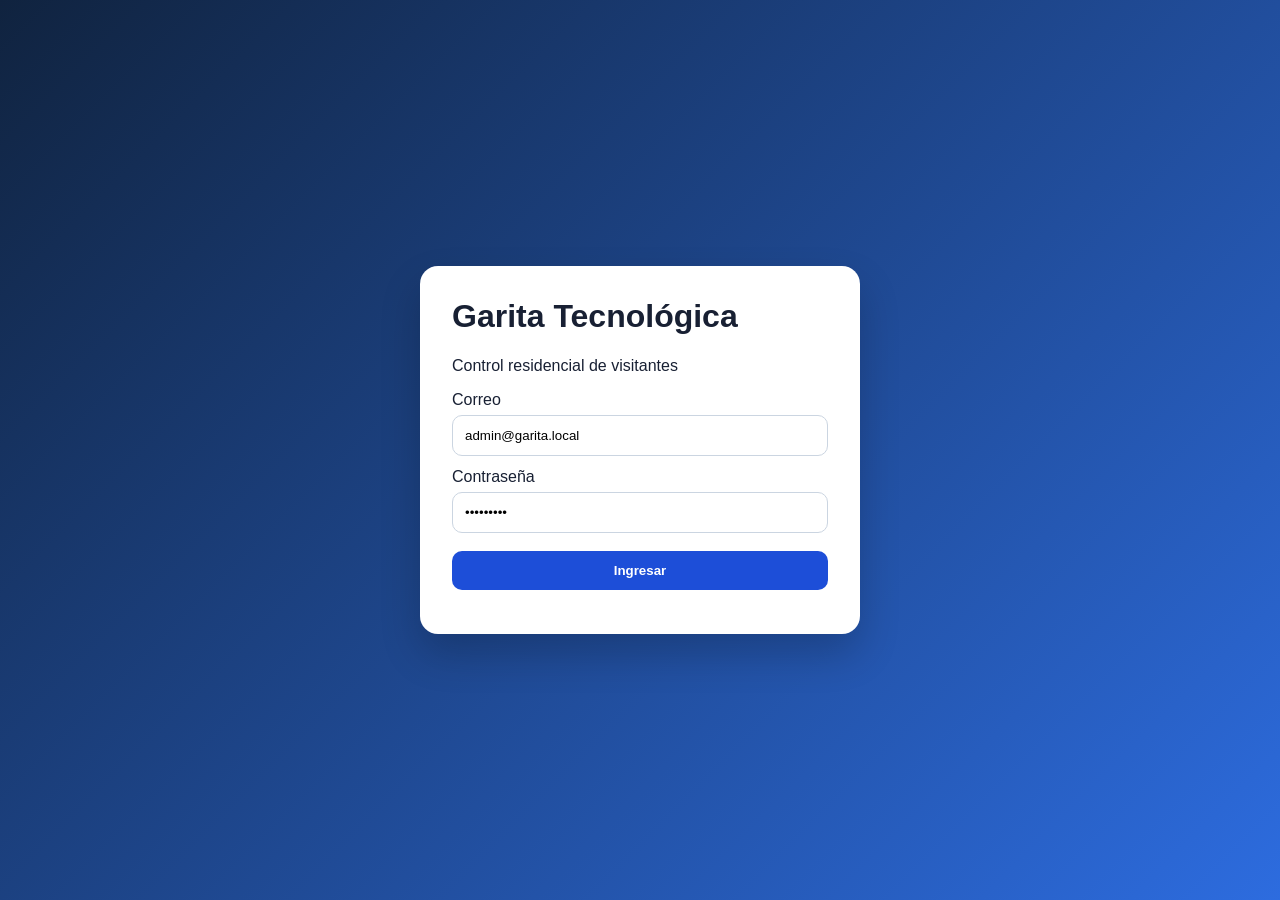
<file: frontend/index.html>
<!DOCTYPE html><html lang="es"><head><meta charset="UTF-8"><meta name="viewport" content="width=device-width, initial-scale=1.0"><title>Garita Tecnológica</title><link rel="stylesheet" href="css/styles.css"></head>
<body class="login-body"><main class="login-card"><h1>Garita Tecnológica</h1><p>Control residencial de visitantes</p><form id="loginForm"><label>Correo</label><input id="email" type="email" value="admin@garita.local" required><label>Contraseña</label><input id="password" type="password" value="Admin123*" required><button type="submit">Ingresar</button><div id="msg" class="msg"></div></form></main><script src="js/api.js"></script><script src="js/login.js"></script></body></html>
</file>
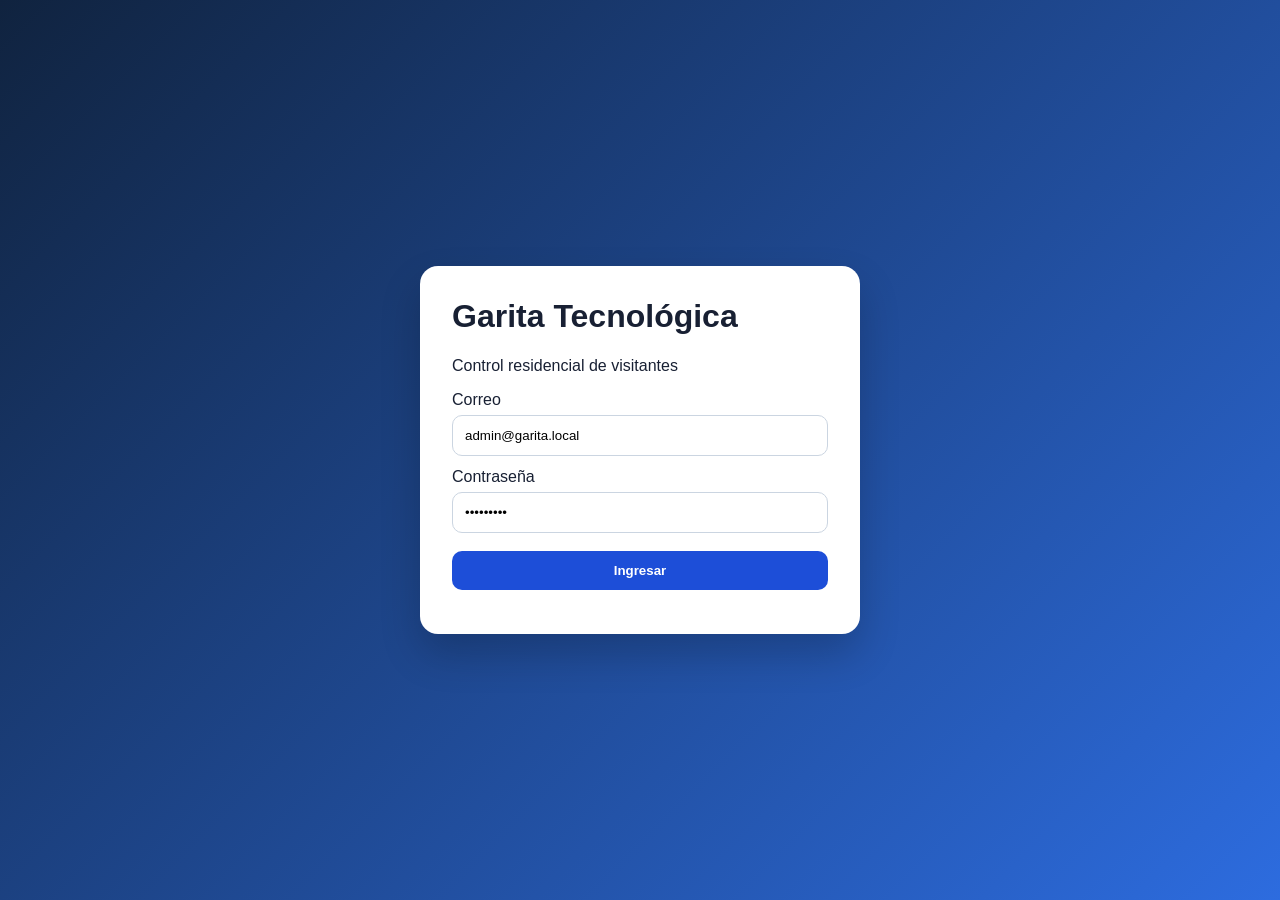
<file: frontend/admin.html>
<!DOCTYPE html>
<html lang="es">

<head>
    <meta charset="UTF-8">
    <meta name="viewport" content="width=device-width, initial-scale=1.0">
    <title>Administración</title>
    <link rel="stylesheet" href="css/styles.css">
</head>

<body>
    <aside class="sidebar">
        <h2>Garita</h2>
        <a href="dashboard.html">Dashboard</a>
        <a href="admin.html">Admin</a>
        <button onclick="logout()">Salir</button>
    </aside>

    <main class="content">
        <h1>Administración</h1>

        <section class="panel">
            <h2>Crear vivienda</h2>
            <form id="vivForm" class="grid-form">
                <input id="direccion" placeholder="Dirección, ejemplo: Casa 08, Sector C" required>
                <input id="sector" placeholder="Sector, ejemplo: Sector C">
                <input id="numero" placeholder="Número casa, ejemplo: 08">
                <button>Guardar vivienda</button>
            </form>
        </section>

        <section class="panel">
            <h2>Viviendas registradas</h2>
            <div class="grid-form">
                <input id="filtroVivienda" placeholder="Buscar por sector, casa o dirección">
                <select id="ordenVivienda">
                    <option value="sector">Ordenar por sector</option>
                    <option value="numero">Ordenar por número de casa</option>
                    <option value="direccion">Ordenar por dirección</option>
                </select>
                <button onclick="cargarViviendas()">Actualizar</button>
            </div>
            <div id="viviendas"></div>
        </section>

        <section class="panel">
            <h2>Crear vecino</h2>
            <form id="vecForm" class="grid-form">
                <input id="vn_nombre" placeholder="Nombre completo" required>
                <input id="vn_email" placeholder="Correo electrónico" required>
                <input id="vn_tel" placeholder="Teléfono">
                <select id="vn_vivienda" required>
                    <option value="">Seleccione una vivienda</option>
                </select>
                <button>Guardar vecino</button>
            </form>
        </section>

        <section class="panel">
            <h2>Vecinos registrados</h2>
            <div class="grid-form">
                <input id="filtroVecino" placeholder="Buscar por nombre, correo, vivienda o código">
                <button onclick="cargarVecinos()">Actualizar</button>
            </div>
            <div id="vecinos"></div>
        </section>

        <pre id="result"></pre>
    </main>

    <script src="js/api.js"></script>
    <script src="js/admin.js"></script>
</body>

</html>
</file>
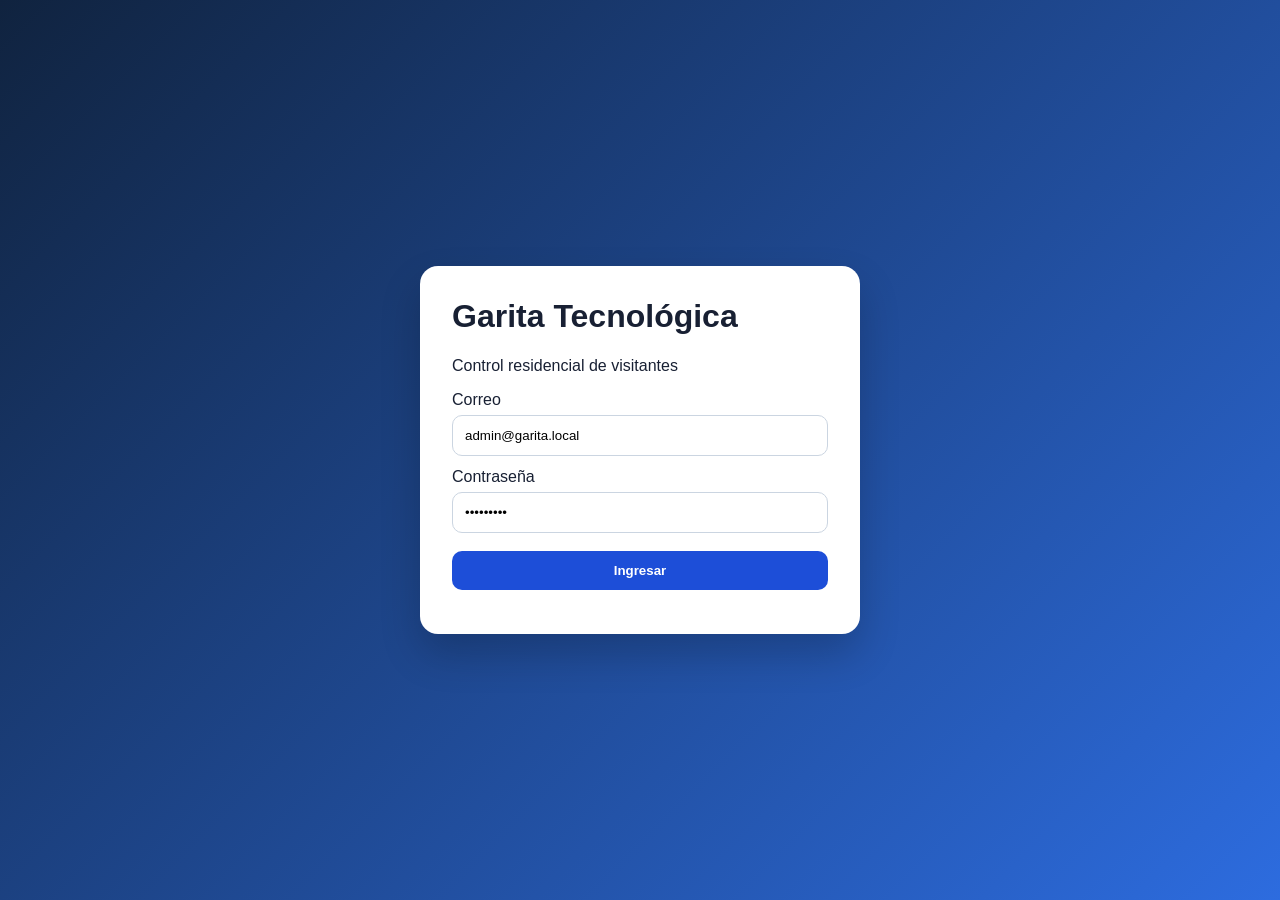
<file: frontend/dashboard.html>
<!DOCTYPE html>
<html lang="es">

<head>
    <meta charset="UTF-8">
    <meta name="viewport" content="width=device-width, initial-scale=1.0">
    <title>Panel | Garita</title>
    <link rel="stylesheet" href="css/styles.css">
</head>

<body>
    <aside class="sidebar">
        <h2>Garita</h2>

        <a href="dashboard.html">Dashboard</a>
        <a id="menuAdmin" href="admin.html">Admin</a>
        <a id="menuVisita" href="visita.html">Registrar visita</a>
        <a id="menuPrerregistro" href="prerregistro.html">Prerregistro QR</a>
        <a id="menuHistorial" href="historial.html">Historial</a>
        <a id="menuPlacas" href="placas.html">Consultar placas</a>

        <button onclick="logout()">Salir</button>
    </aside>

    <main class="content">
        <h1>Panel principal</h1>
        <p id="welcome"></p>

        <section class="cards" id="cards"></section>

        <section class="panel">
            <h2>Accesos rápidos</h2>
            <p>El menú lateral muestra únicamente las opciones permitidas según el rol del usuario.</p>
        </section>
    </main>

    <script src="js/api.js"></script>
    <script src="js/dashboard.js"></script>
</body>

</html>
</file>
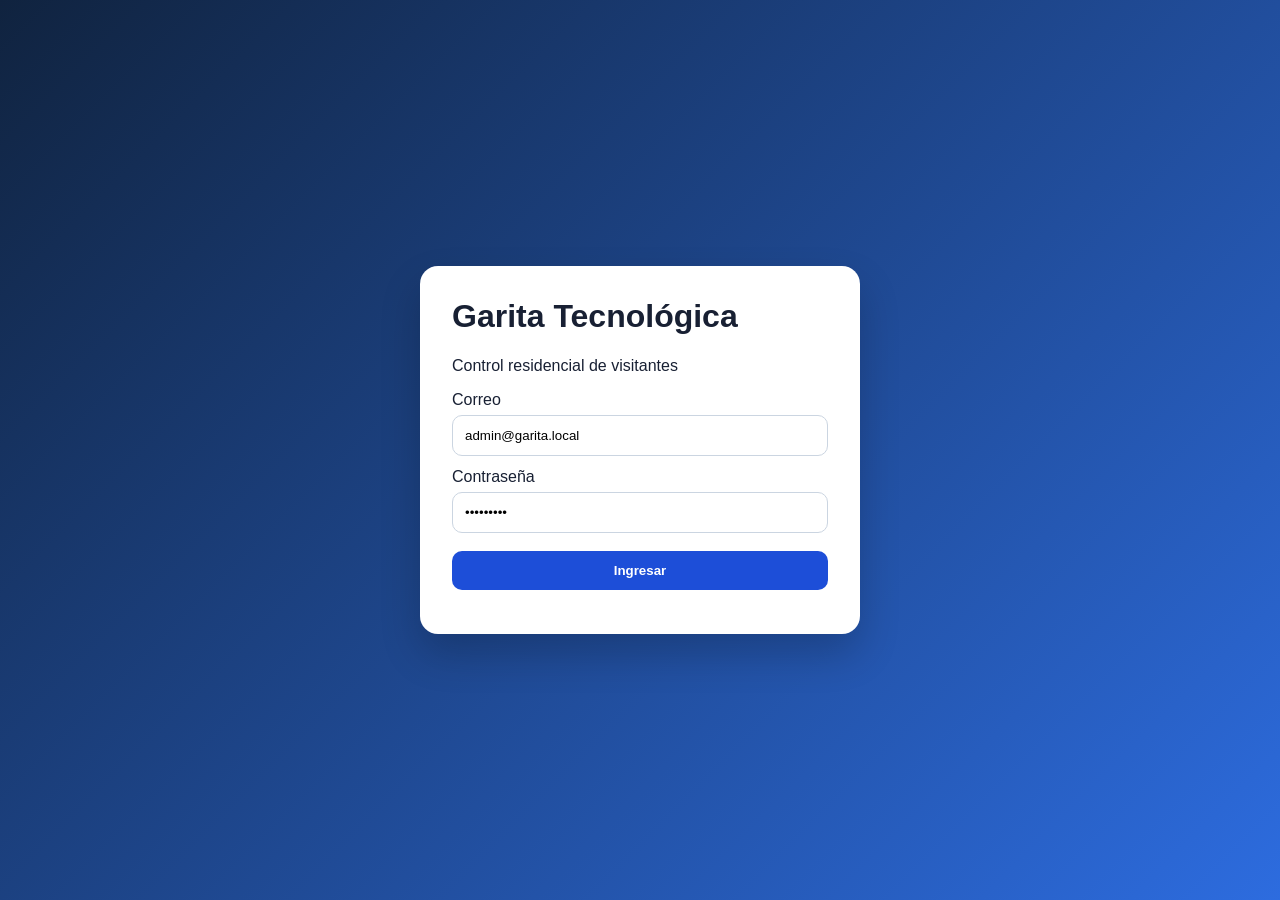
<file: frontend/historial.html>
<!DOCTYPE html>
<html lang="es">

<head>
    <meta charset="UTF-8">
    <meta name="viewport" content="width=device-width, initial-scale=1.0">
    <title>Historial</title>
    <link rel="stylesheet" href="css/styles.css">
</head>

<body>
    <aside class="sidebar">
        <h2>Garita</h2><a href="dashboard.html">Dashboard</a><a href="visita.html">Registrar visita</a><a
            href="prerregistro.html">Prerregistro QR</a><a href="historial.html">Historial</a><a
            href="placas.html">Placas</a><button onclick="logout()">Salir</button>
    </aside>
    <main class="content">
        <h1>Historial de visitas</h1><button onclick="cargar()">Actualizar</button>
        <table>
            <thead>
                <tr>
                    <th>ID</th>
                    <th>Visitante</th>
                    <th>Placa</th>
                    <th>Vivienda</th>
                    <th>Tipo</th>
                    <th>Estado</th>
                    <th>Entrada</th>
                    <th>Salida</th>
                    <th>Acción</th>
                </tr>
            </thead>
            <tbody id="tbody"></tbody>
        </table>
    </main>
    <script src="js/api.js"></script>
    <script src="js/historial.js"></script>
</body>

</html>
</file>
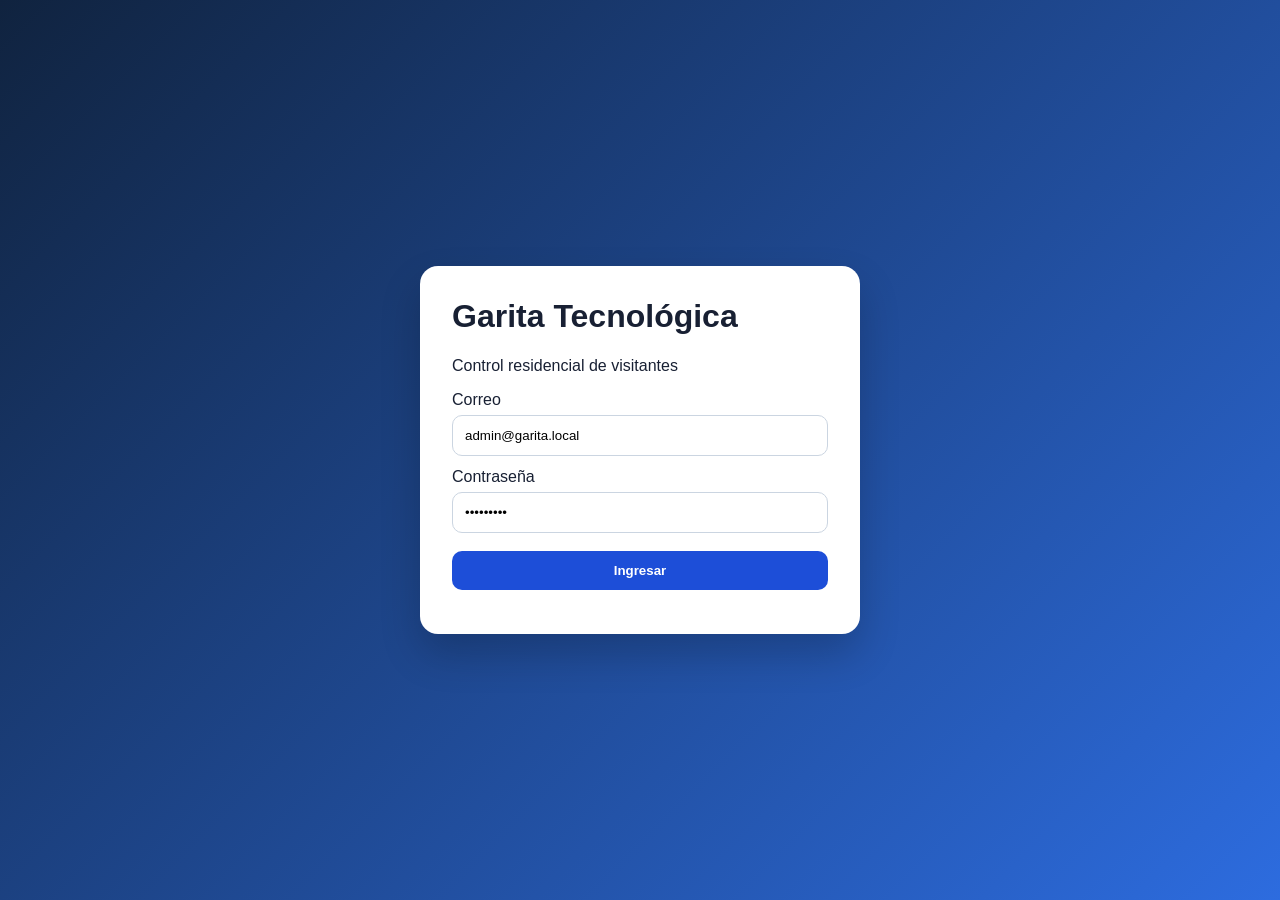
<file: frontend/placas.html>
<!DOCTYPE html>
<html lang="es">

<head>
    <meta charset="UTF-8">
    <meta name="viewport" content="width=device-width, initial-scale=1.0">
    <title>Consulta de placas</title>
    <link rel="stylesheet" href="css/styles.css">
</head>

<body>
    <aside class="sidebar">
        <h2>Garita</h2><a href="dashboard.html">Dashboard</a><a href="visita.html">Registrar visita</a><a
            href="prerregistro.html">Prerregistro QR</a><a href="historial.html">Historial</a><a
            href="placas.html">Placas</a><button onclick="logout()">Salir</button>
    </aside>
    <main class="content">
        <h1>Consultar placa vehicular</h1>
        <form id="placaForm" class="panel"><input id="placa" placeholder="Ejemplo P123ABC"
                required><button>Buscar</button></form>
        <pre id="result"></pre>
    </main>
    <script src="js/api.js"></script>
    <script src="js/placas.js"></script>
</body>

</html>
</file>
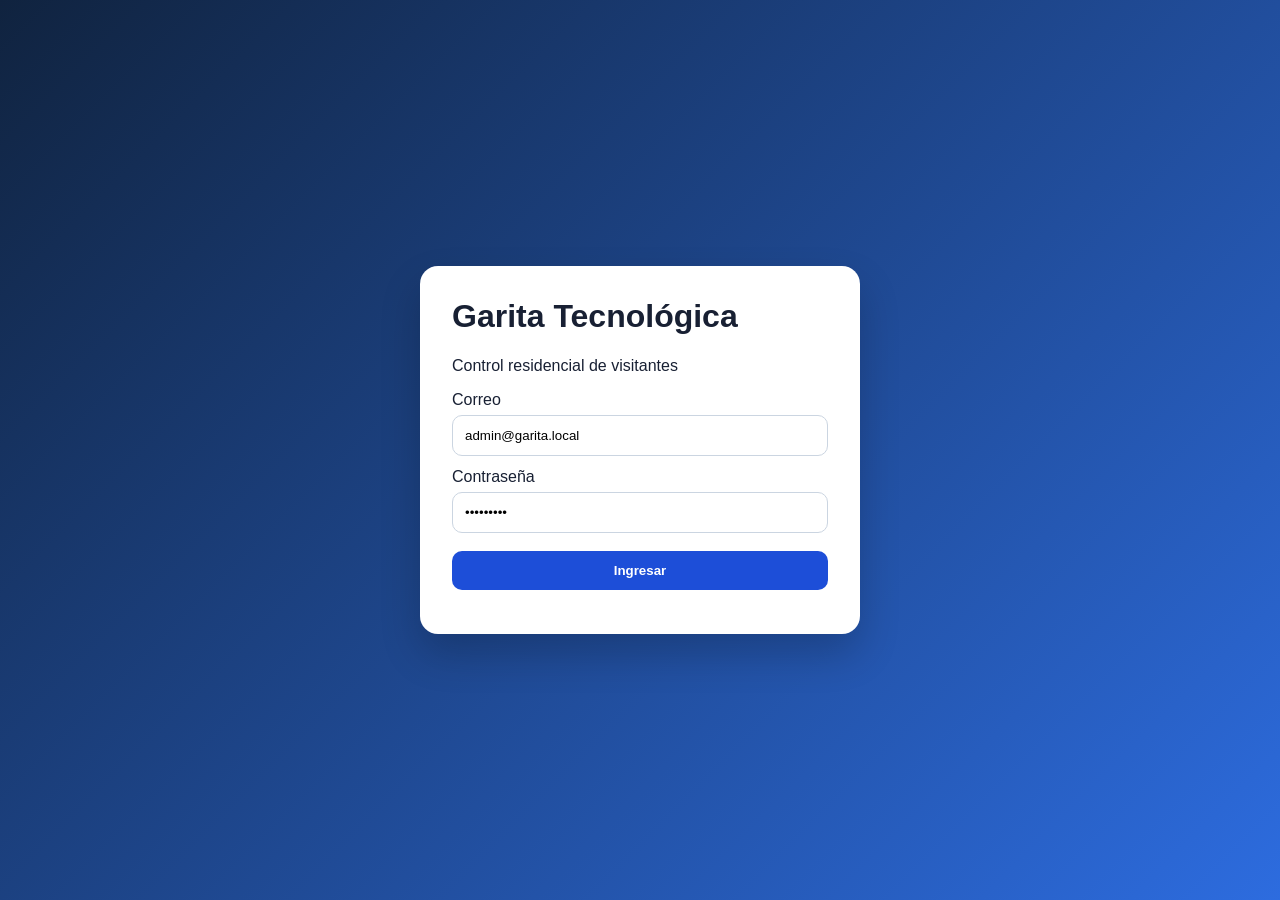
<file: frontend/prerregistro.html>
<!DOCTYPE html><html lang="es"><head><meta charset="UTF-8"><meta name="viewport" content="width=device-width, initial-scale=1.0"><title>Prerregistro QR</title><link rel="stylesheet" href="css/styles.css"></head><body><aside class="sidebar"><h2>Garita</h2><a href="dashboard.html">Dashboard</a><a href="visita.html">Registrar visita</a><a href="prerregistro.html">Prerregistro QR</a><a href="historial.html">Historial</a><a href="placas.html">Placas</a><button onclick="logout()">Salir</button></aside><main class="content"><h1>Crear prerregistro con QR</h1><form id="preForm" class="grid-form panel"><input placeholder="ID vecino, solo admin/agente" id="vecino_id"><input placeholder="Nombre visitante" id="visitante_nombre" required><input placeholder="DPI o licencia" id="dpi_licencia" required><input placeholder="Placa" id="placa"><input placeholder="Motivo" id="motivo"><label>Válido desde</label><input type="datetime-local" id="desde" required><label>Válido hasta</label><input type="datetime-local" id="hasta" required><button>Generar QR</button></form><section id="qrResult" class="panel"></section><h2>Mis prerregistros</h2><div id="lista"></div></main><script src="js/api.js"></script><script src="js/prerregistro.js"></script></body></html>
</file>
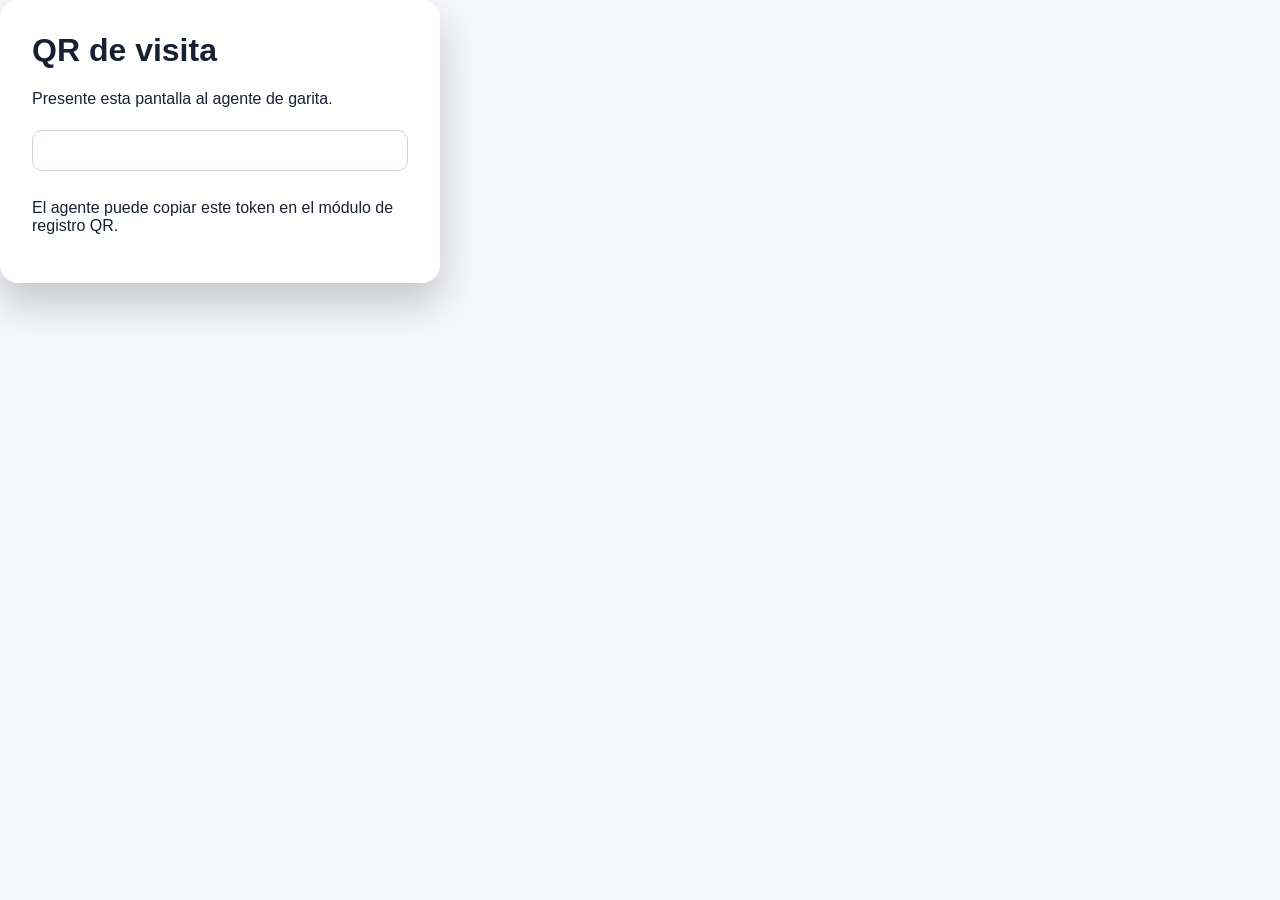
<file: frontend/qr.html>
<!DOCTYPE html>
<html lang="es">

<head>
    <meta charset="UTF-8">
    <meta name="viewport" content="width=device-width, initial-scale=1.0">
    <title>Validación QR</title>
    <link rel="stylesheet" href="css/styles.css">
</head>

<body>
    <main class="login-card">
        <h1>QR de visita</h1>
        <p>Presente esta pantalla al agente de garita.</p><input id="token" readonly>
        <p>El agente puede copiar este token en el módulo de registro QR.</p>
    </main>
    <script>const params = new URLSearchParams(location.search); document.getElementById('token').value = params.get('token') || '';</script>
</body>

</html>
</file>
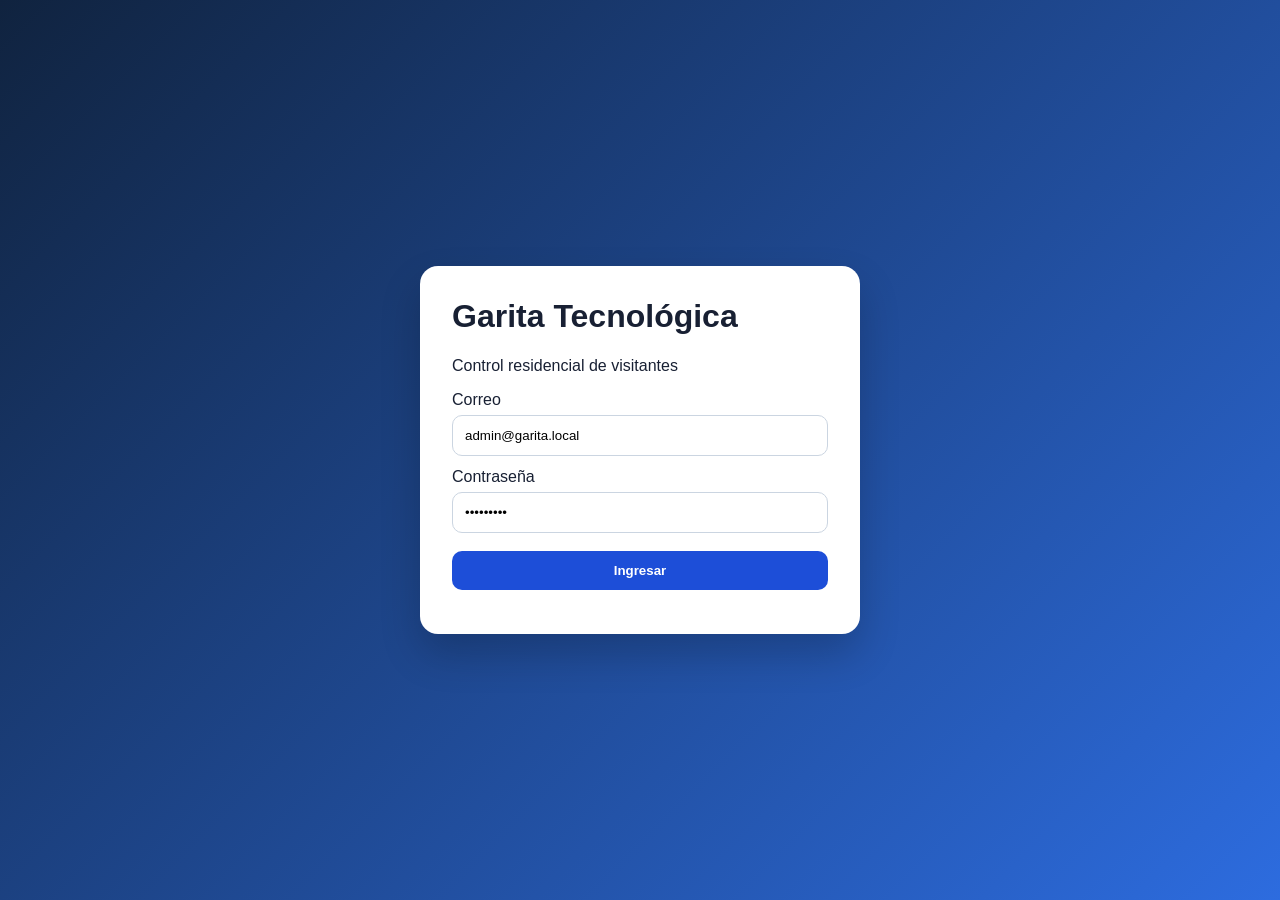
<file: frontend/visita.html>
<!DOCTYPE html>
<html lang="es">

<head>
    <meta charset="UTF-8">
    <meta name="viewport" content="width=device-width, initial-scale=1.0">
    <title>Registrar visita</title>
    <link rel="stylesheet" href="css/styles.css">
</head>

<body>
    <aside class="sidebar">
        <h2>Garita</h2><a href="dashboard.html">Dashboard</a><a href="visita.html">Registrar visita</a><a
            href="prerregistro.html">Prerregistro QR</a><a href="historial.html">Historial</a><a
            href="placas.html">Placas</a><button onclick="logout()">Salir</button>
    </aside>
    <main class="content">
        <h1>Registrar visita sin prerregistro</h1>
        <form id="normalForm" class="grid-form panel"><input placeholder="Nombre visitante" id="nombre" required><input
                placeholder="DPI o licencia" id="dpi" required><input placeholder="Teléfono" id="telefono"><input
                placeholder="Placa" id="placa"><input placeholder="Marca" id="marca"><input placeholder="Color"
                id="color"><input placeholder="Código único del vecino" id="codigo" required><input placeholder="Motivo"
                id="motivo"><button>Registrar ingreso</button></form>
        <h2>Registrar con QR</h2>
        <form id="qrForm" class="panel"><input placeholder="Token QR" id="token" required><button>Registrar ingreso
                QR</button></form>
        <pre id="result"></pre>
    </main>
    <script src="js/api.js"></script>
    <script src="js/visita.js"></script>
</body>

</html>
</file>
<file: frontend/css/styles.css>
*{box-sizing:border-box}body{font-family:Arial,Helvetica,sans-serif;margin:0;background:#f5f7fb;color:#182033}.login-body{min-height:100vh;display:grid;place-items:center;background:linear-gradient(135deg,#10233f,#2d6cdf)}.login-card{background:#fff;padding:32px;border-radius:18px;box-shadow:0 20px 40px #0003;width:min(440px,92vw)}h1{margin-top:0}input,select,button{padding:12px;border:1px solid #cbd5e1;border-radius:10px;width:100%;margin:6px 0 12px}button{background:#1d4ed8;color:#fff;border:none;font-weight:700;cursor:pointer}button:hover{filter:brightness(.95)}.msg{color:#b91c1c}.sidebar{position:fixed;left:0;top:0;bottom:0;width:240px;background:#111827;color:#fff;padding:20px;display:flex;flex-direction:column;gap:10px}.sidebar a,.sidebar button{color:#fff;text-decoration:none;background:#1f2937;padding:12px;border-radius:10px;text-align:left}.content{margin-left:260px;padding:28px}.cards{display:grid;grid-template-columns:repeat(auto-fit,minmax(190px,1fr));gap:16px}.card,.panel{background:#fff;border-radius:16px;padding:20px;box-shadow:0 8px 18px #0001;margin-bottom:18px}.card strong{font-size:34px;display:block}.grid-form{display:grid;grid-template-columns:repeat(auto-fit,minmax(220px,1fr));gap:12px}table{width:100%;border-collapse:collapse;background:#fff;border-radius:12px;overflow:hidden}th,td{padding:12px;border-bottom:1px solid #e5e7eb;text-align:left}th{background:#e5e7eb}pre{white-space:pre-wrap;background:#111827;color:#e5e7eb;padding:16px;border-radius:12px}img.qr{max-width:220px;border:1px solid #ddd;padding:10px;background:#fff}@media(max-width:760px){.sidebar{position:static;width:auto}.content{margin-left:0}}
</file>
